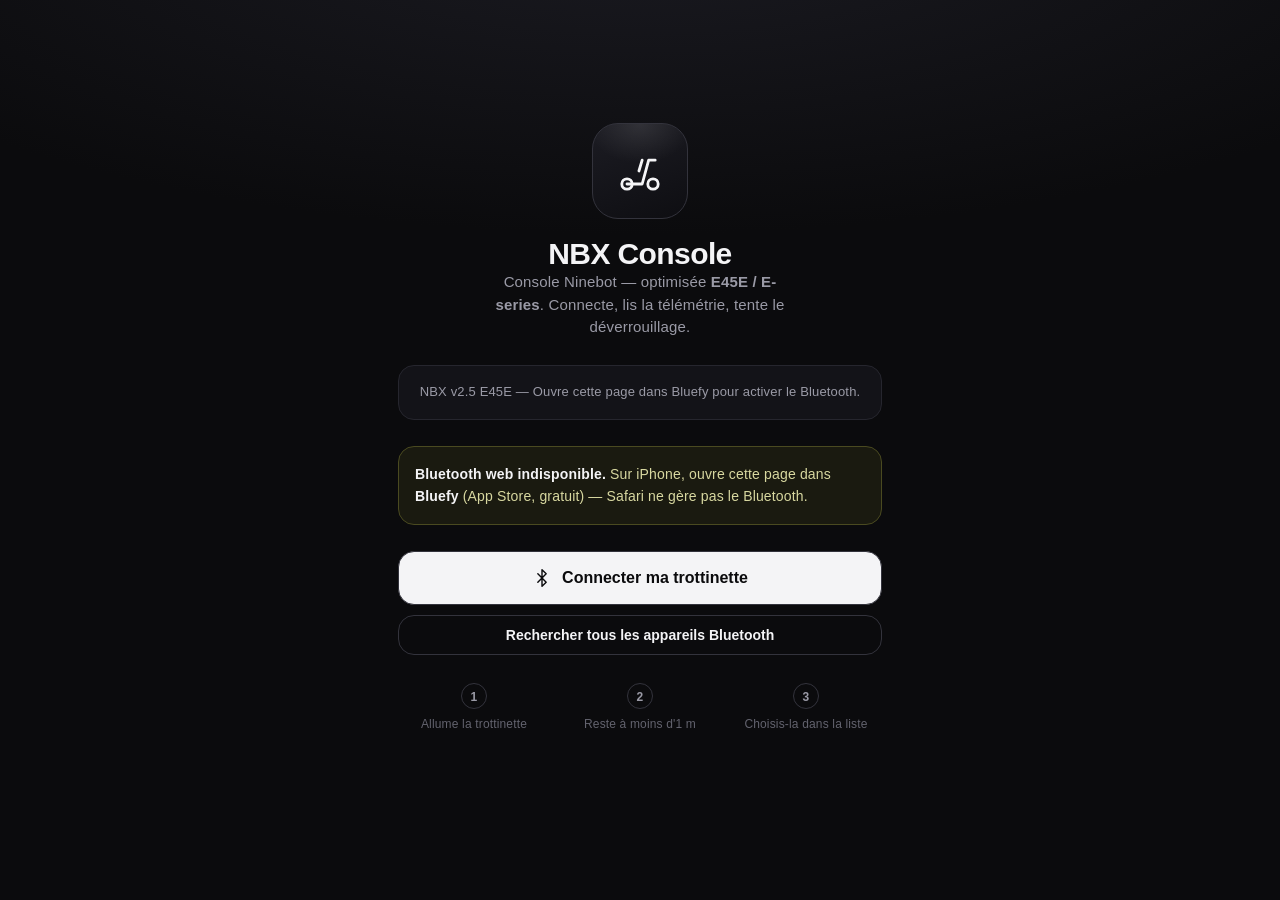
<file: index.html>
<!DOCTYPE html>
<html lang="fr">
<head>
<meta charset="UTF-8" />
<meta name="viewport" content="width=device-width, initial-scale=1, viewport-fit=cover, maximum-scale=1" />
<meta name="theme-color" content="#0b0b0d" />
<meta name="apple-mobile-web-app-capable" content="yes" />
<meta name="apple-mobile-web-app-status-bar-style" content="black-translucent" />
<meta name="apple-mobile-web-app-title" content="NBX" />
<link rel="manifest" href="./manifest.json" />
<link rel="apple-touch-icon" href="./icon.png" />
<title>NBX — Ninebot Console</title>
<script>
/* Boot immédiat — Bluefy peut mettre >10s à parser le gros script crypto */
(function(){
 function hasBT(){return typeof navigator!=="undefined"&&!!navigator.bluetooth;}
 window.__nbxReady=true;
 window.__nbxCore=false;
 window.__nbxFail=function(msg){var s=document.getElementById("boot-status");if(s){s.textContent=msg;s.className="hint warn";}};
 window.connect=window.connect||function(){alert("Chargement… attends 2 secondes puis réessaie.");};
 window.connectAll=window.connectAll||window.connect;
 window.disconnect=window.disconnect||function(){};
 function boot(){
  var st=document.getElementById("boot-status");
  if(st)st.textContent=hasBT()?"NBX v2.5 E45E — Prêt. Appuie sur « Connecter ».":"NBX v2.5 E45E — Ouvre cette page dans Bluefy pour activer le Bluetooth.";
  if(!hasBT()){var n=document.getElementById("nobt");if(n)n.classList.remove("hidden");}
 }
 if(document.readyState==="loading")document.addEventListener("DOMContentLoaded",boot);else boot();
 setTimeout(function(){
  if(!window.__nbxCore)window.__nbxFail("Modules lents. Tire vers le bas pour rafraîchir la page.");
 },30000);
})();
</script>
<style>
:root{
 --bg:#0b0b0d;--panel:#131318;--panel2:#17171d;--line:#26262e;--line2:#33333c;
 --ink:#f4f4f6;--dim:#9a9aa6;--faint:#63636e;--ok:#e9e9ee;
}
*{box-sizing:border-box;-webkit-tap-highlight-color:transparent;margin:0;padding:0}
html,body{height:100%}
body{
 font-family:-apple-system,BlinkMacSystemFont,"SF Pro Text","Segoe UI",Inter,Roboto,sans-serif;
 background:var(--bg);color:var(--ink);letter-spacing:.01em;
 -webkit-font-smoothing:antialiased;
 background-image:radial-gradient(120% 60% at 50% -10%,#1b1b22 0%,#0b0b0d 60%);
 min-height:100%;
}
.wrap{max-width:520px;margin:0 auto;padding:calc(env(safe-area-inset-top) + 18px) 18px calc(env(safe-area-inset-bottom) + 40px)}
.mono{font-variant-numeric:tabular-nums;font-feature-settings:"tnum"}
.eyebrow{font-size:11px;letter-spacing:.22em;text-transform:uppercase;color:var(--faint);font-weight:600}
.btn{display:flex;align-items:center;justify-content:center;gap:10px;width:100%;border:1px solid var(--line2);
 background:var(--ink);color:#0b0b0d;font-weight:650;font-size:16px;padding:16px;border-radius:16px;cursor:pointer;
 transition:transform .12s ease,opacity .2s ease}
.btn:active{transform:scale(.98)}
.btn.sub{background:transparent;color:var(--ink);border-color:var(--line2)}
.btn.tiny{padding:11px;font-size:14px;font-weight:600}
.btn:disabled{opacity:.4}
.icon{width:20px;height:20px;stroke:currentColor;fill:none;stroke-width:1.7;stroke-linecap:round;stroke-linejoin:round}
.icon.sm{width:16px;height:16px}
.icon.lg{width:30px;height:30px;stroke-width:1.4}

/* ---------- CONNECT SCREEN ---------- */
#screen-connect{min-height:calc(100vh - 80px);display:flex;flex-direction:column;justify-content:center;gap:26px}
.brand{display:flex;flex-direction:column;align-items:center;gap:18px;text-align:center}
.mark{width:96px;height:96px;border-radius:26px;border:1px solid var(--line2);background:linear-gradient(160deg,#1c1c23,#0e0e12);
 display:flex;align-items:center;justify-content:center;position:relative;overflow:hidden}
.mark:before{content:"";position:absolute;inset:0;background:radial-gradient(80% 60% at 50% 0%,rgba(255,255,255,.10),transparent 70%)}
.mark .icon{width:52px;height:52px;stroke-width:1.3}
.wordmark{font-size:30px;font-weight:750;letter-spacing:-.02em}
.tag{color:var(--dim);font-size:15px;line-height:1.5;max-width:320px}
.pulse{position:relative}
.pulse:after{content:"";position:absolute;inset:-4px;border-radius:20px;border:1px solid var(--line2);
 animation:pulse 2.2s ease-out infinite;opacity:0}
@keyframes pulse{0%{transform:scale(.98);opacity:.7}100%{transform:scale(1.06);opacity:0}}
.hint{border:1px solid var(--line);background:var(--panel);border-radius:16px;padding:16px;color:var(--dim);font-size:14px;line-height:1.6}
.hint b{color:var(--ink);font-weight:600}
.warn{border-color:#4a4a20;background:#1a1a10;color:#d8d8a0}
.steps{display:flex;gap:14px;margin-top:2px}
.step{flex:1;text-align:center;color:var(--faint);font-size:12px;line-height:1.5}
.step .n{display:block;width:26px;height:26px;line-height:26px;margin:0 auto 6px;border-radius:50%;border:1px solid var(--line2);color:var(--dim);font-weight:600}

/* ---------- APP SCREEN ---------- */
.topbar{display:flex;align-items:center;justify-content:space-between;margin-bottom:20px}
.topbar .id{display:flex;align-items:center;gap:10px}
.dot{width:8px;height:8px;border-radius:50%;background:#3ad07a;box-shadow:0 0 0 0 rgba(58,208,122,.5);animation:live 2s infinite}
@keyframes live{0%{box-shadow:0 0 0 0 rgba(58,208,122,.45)}70%{box-shadow:0 0 0 7px rgba(58,208,122,0)}100%{box-shadow:0 0 0 0 rgba(58,208,122,0)}}
.linkbtn{background:none;border:none;color:var(--dim);font-size:14px;cursor:pointer;display:flex;align-items:center;gap:6px}

/* speedometer */
.gauge{position:relative;display:flex;flex-direction:column;align-items:center;justify-content:center;
 padding:8px 0 18px;margin-bottom:18px}
.gauge svg{width:250px;height:250px;transform:rotate(135deg)}
.gauge .track{stroke:var(--line);fill:none;stroke-width:12;stroke-linecap:round}
.gauge .fill{stroke:var(--ink);fill:none;stroke-width:12;stroke-linecap:round;
 transition:stroke-dashoffset .5s cubic-bezier(.22,1,.36,1)}
.gauge .center{position:absolute;top:50%;left:50%;transform:translate(-50%,-50%);text-align:center}
.gauge .val{font-size:64px;font-weight:750;line-height:1;letter-spacing:-.03em}
.gauge .u{font-size:13px;color:var(--dim);letter-spacing:.18em;text-transform:uppercase;margin-top:6px}

.grid{display:grid;grid-template-columns:1fr 1fr;gap:12px}
.cell{border:1px solid var(--line);background:var(--panel);border-radius:16px;padding:15px;
 display:flex;flex-direction:column;gap:12px;transition:border-color .2s}
.cell .top{display:flex;align-items:center;justify-content:space-between;color:var(--dim)}
.cell .lab{font-size:11px;letter-spacing:.16em;text-transform:uppercase;color:var(--faint);font-weight:600}
.cell .big{font-size:26px;font-weight:700;letter-spacing:-.01em}
.cell .big small{font-size:14px;color:var(--dim);font-weight:500;margin-left:2px}

.section{margin-top:26px}
.section>.eyebrow{margin-bottom:12px;display:block}
.panel{border:1px solid var(--line);background:var(--panel);border-radius:18px;overflow:hidden}
.rowline{display:flex;align-items:center;justify-content:space-between;padding:15px 16px;border-bottom:1px solid var(--line)}
.rowline:last-child{border-bottom:none}
.rowline .k{color:var(--dim);font-size:14px}
.rowline .v{font-weight:600;font-size:14px}

/* region segmented */
.regions{display:grid;grid-template-columns:1fr 1fr;gap:10px}
.reg{border:1px solid var(--line);background:var(--panel);border-radius:14px;padding:14px;cursor:pointer;text-align:left;
 color:var(--ink);transition:border-color .2s,background .2s,transform .1s;display:flex;gap:12px;align-items:center}
.reg:active{transform:scale(.98)}
.reg.on{border-color:var(--ink);background:var(--panel2)}
.reg .pill{min-width:44px;height:28px;border:1px solid var(--line2);border-radius:8px;display:flex;align-items:center;justify-content:center;
 font-size:11px;font-weight:700;letter-spacing:.08em;color:var(--dim)}
.reg.on .pill{color:var(--ink);border-color:var(--ink)}
.reg .rt{font-size:14px;font-weight:600}
.reg .rn{display:block;font-size:11px;color:var(--faint);font-weight:500;margin-top:2px}

/* slider */
.tuner{padding:18px 16px}
.tuner .head{display:flex;align-items:baseline;justify-content:space-between;margin-bottom:14px}
.tuner .num{font-size:40px;font-weight:750;letter-spacing:-.02em}
.tuner .num small{font-size:15px;color:var(--dim);font-weight:500}
.tuner .cur{font-size:12px;color:var(--faint)}
input[type=range]{-webkit-appearance:none;width:100%;height:3px;background:var(--line2);border-radius:3px;outline:none;margin:10px 0 18px}
input[type=range]::-webkit-slider-thumb{-webkit-appearance:none;width:26px;height:26px;border-radius:50%;background:var(--ink);
 border:5px solid #0b0b0d;box-shadow:0 0 0 1px var(--line2);cursor:pointer}

/* switches */
.sw{display:flex;align-items:center;justify-content:space-between;padding:15px 16px;border-bottom:1px solid var(--line)}
.sw:last-child{border-bottom:none}
.sw .k{font-size:14px}
.toggle{position:relative;width:46px;height:28px;border-radius:20px;background:var(--line2);transition:background .2s;cursor:pointer;flex:none}
.toggle:before{content:"";position:absolute;top:3px;left:3px;width:22px;height:22px;border-radius:50%;background:var(--ink);transition:transform .2s}
.toggle.on{background:var(--ok)}
.toggle.on:before{transform:translateX(18px);background:#0b0b0d}

.consent{display:flex;gap:12px;align-items:flex-start;padding:15px 16px;color:var(--dim);font-size:13px;line-height:1.5}
.check{flex:none;width:24px;height:24px;border-radius:7px;border:1px solid var(--line2);display:flex;align-items:center;justify-content:center;cursor:pointer;margin-top:1px}
.check.on{background:var(--ink);border-color:var(--ink)}
.check .icon{width:14px;height:14px;stroke:#0b0b0d;stroke-width:2.4;opacity:0}
.check.on .icon{opacity:1}

.note{color:var(--faint);font-size:12px;line-height:1.6;margin-top:12px}
details{border:1px solid var(--line);background:var(--panel);border-radius:14px;margin-top:12px;overflow:hidden}
summary{padding:14px 16px;cursor:pointer;font-size:14px;font-weight:600;list-style:none;display:flex;align-items:center;justify-content:space-between}
summary::-webkit-details-marker{display:none}
summary:after{content:"";width:8px;height:8px;border-right:1.6px solid var(--dim);border-bottom:1.6px solid var(--dim);transform:rotate(45deg);transition:transform .2s}
details[open] summary:after{transform:rotate(225deg)}
details .body{padding:0 16px 16px;color:var(--dim);font-size:13px;line-height:1.65}
details .body b{color:var(--ink)}
.log{font-family:ui-monospace,SFMono-Regular,Menlo,monospace;font-size:11px;color:var(--dim);
 background:#08080a;border:1px solid var(--line);border-radius:12px;padding:12px;max-height:150px;overflow:auto;white-space:pre-wrap;line-height:1.6}

/* pairing overlay */
.overlay{position:fixed;inset:0;background:rgba(6,6,8,.86);backdrop-filter:blur(6px);display:none;
 align-items:center;justify-content:center;padding:24px;z-index:50}
.overlay.show{display:flex}
.pair{max-width:360px;width:100%;text-align:center;display:flex;flex-direction:column;align-items:center;gap:18px}
.spinner{width:56px;height:56px;border-radius:50%;border:2px solid var(--line2);border-top-color:var(--ink);animation:spin 1s linear infinite}
@keyframes spin{to{transform:rotate(360deg)}}
.pair h3{font-size:19px;font-weight:700}
.pair p{color:var(--dim);font-size:14px;line-height:1.6}
.pstat{display:flex;gap:8px;margin-top:4px}
.pstat i{width:8px;height:8px;border-radius:50%;background:var(--line2);transition:background .3s}
.pstat i.on{background:var(--ink)}
.powerbtn{margin-top:6px;border:1px solid var(--line2);border-radius:14px;padding:14px 18px;display:flex;gap:12px;align-items:center;color:var(--ink);font-size:14px;animation:breathe 1.8s ease-in-out infinite}
@keyframes breathe{0%,100%{border-color:var(--line2)}50%{border-color:var(--ink)}}

.fade{animation:fade .5s ease both}
@keyframes fade{from{opacity:0;transform:translateY(8px)}to{opacity:1;transform:none}}
.hidden{display:none !important}
</style>
</head>
<body>
<div class="wrap">

<!-- ============ CONNECT ============ -->
<section id="screen-connect">
 <div class="brand fade">
  <div class="mark pulse">
   <svg class="icon" viewBox="0 0 24 24"><circle cx="6" cy="18" r="2.4"/><circle cx="18" cy="18" r="2.4"/><path d="M6 18h7l3-11h3"/><path d="M13 7l-1.5 5"/></svg>
  </div>
  <div>
   <div class="wordmark">NBX Console</div>
   <div class="tag">Console Ninebot — optimisée <b>E45E / E-series</b>. Connecte, lis la télémétrie, tente le déverrouillage.</div>
  </div>
 </div>

 <div id="boot-status" class="hint" style="margin-top:0;text-align:center;font-size:13px">Chargement…</div>
<script>document.getElementById("boot-status").textContent="NBX v2.5 E45E — Chargement…";</script>

 <div id="nobt" class="hint warn hidden">
  <b>Bluetooth web indisponible.</b> Sur iPhone, ouvre cette page dans <b>Bluefy</b> (App Store, gratuit) — Safari ne gère pas le Bluetooth.
 </div>

 <div class="fade" style="display:flex;flex-direction:column;gap:10px">
  <button type="button" id="btn-connect" class="btn" onclick="if(window.connect)window.connect()"><svg class="icon" viewBox="0 0 24 24"><path d="M7 7l10 10-5 5V2l5 5L7 17"/></svg> Connecter ma trottinette</button>
  <button type="button" id="btn-connect-all" class="btn sub tiny" onclick="if(window.connectAll)window.connectAll()">Rechercher tous les appareils Bluetooth</button>
 </div>

 <div class="steps fade">
  <div class="step"><span class="n">1</span>Allume la trottinette</div>
  <div class="step"><span class="n">2</span>Reste à moins d'1 m</div>
  <div class="step"><span class="n">3</span>Choisis-la dans la liste</div>
 </div>
</section>

<!-- ============ APP ============ -->
<section id="screen-app" class="hidden">
 <div class="topbar">
  <div class="id"><span class="dot"></span><span class="eyebrow" id="devname">Connecté</span></div>
  <button class="linkbtn" id="btn-disconnect"><svg class="icon sm" viewBox="0 0 24 24"><path d="M18 6L6 18M6 6l12 12"/></svg> Déconnecter</button>
 </div>

 <div class="gauge">
  <svg viewBox="0 0 200 200">
   <circle class="track" cx="100" cy="100" r="86" stroke-dasharray="405 540" />
   <circle class="fill" id="gauge-fill" cx="100" cy="100" r="86" stroke-dasharray="405 540" stroke-dashoffset="405" />
  </svg>
  <div class="center">
   <div class="val mono" id="speed">0.0</div>
   <div class="u">km / h</div>
  </div>
 </div>

 <div class="grid">
  <div class="cell">
   <div class="top"><span class="lab">Batterie</span>
    <svg class="icon sm" viewBox="0 0 24 24"><rect x="2" y="7" width="16" height="10" rx="2"/><path d="M20 10v4"/><path d="M6 12h6"/></svg></div>
   <div class="big mono" id="battery">—</div>
  </div>
  <div class="cell">
   <div class="top"><span class="lab">Tension</span>
    <svg class="icon sm" viewBox="0 0 24 24"><path d="M13 2L4 14h7l-1 8 9-12h-7z"/></svg></div>
   <div class="big mono" id="voltage">—</div>
  </div>
  <div class="cell">
   <div class="top"><span class="lab">Distance</span>
    <svg class="icon sm" viewBox="0 0 24 24"><path d="M4 19h16"/><path d="M6 19V9l6-5 6 5v10"/></svg></div>
   <div class="big mono" id="distance">—</div>
  </div>
  <div class="cell">
   <div class="top"><span class="lab">Température</span>
    <svg class="icon sm" viewBox="0 0 24 24"><path d="M12 4a2 2 0 0 1 2 2v7a4 4 0 1 1-4 0V6a2 2 0 0 1 2-2z"/></svg></div>
   <div class="big mono" id="temp">—</div>
  </div>
 </div>

 <div class="section">
  <span class="eyebrow">Appareil</span>
  <div class="panel">
   <div class="rowline"><span class="k">Modèle</span><span class="v" id="model">—</span></div>
   <div class="rowline"><span class="k">N° de série</span><span class="v mono" id="serial">—</span></div>
   <div class="rowline"><span class="k">Firmware</span><span class="v mono" id="fw">—</span></div>
   <div class="rowline"><span class="k">Protocole</span><span class="v" id="proto">—</span></div>
  </div>
 </div>

 <div class="section">
  <span class="eyebrow">Région</span>
  <div class="regions" id="regions"></div>
 </div>

 <div class="section">
  <span class="eyebrow">Réglages</span>
  <div class="panel">
   <div class="consent">
    <span class="check" id="consent"><svg class="icon" viewBox="0 0 24 24"><path d="M5 12l5 5L20 6"/></svg></span>
    <span>Je comprends les risques (légalité, sécurité, garantie) et j'agis sur terrain privé. Les écritures sont bloquées tant que ceci n'est pas coché.</span>
   </div>
   <div class="tuner" style="border-top:1px solid var(--line)">
    <div class="head">
     <div class="num mono"><span id="limit-val">30</span><small> km/h</small></div>
     <div class="cur" id="limit-cur"></div>
    </div>
    <input type="range" id="limit" min="5" max="45" step="1" value="30" />
    <button class="btn tiny" id="btn-apply"><svg class="icon sm" viewBox="0 0 24 24"><path d="M5 12l5 5L20 6"/></svg> Appliquer la vitesse</button>
   </div>
   <div class="sw"><span class="k">Régulateur de vitesse</span><span class="toggle" id="sw-cruise"></span></div>
   <div class="sw"><span class="k">Feu arrière</span><span class="toggle" id="sw-tail"></span></div>
  </div>
 </div>

 <div class="section">
  <span class="eyebrow">Déverrouillage</span>
  <button class="btn" id="btn-unlock"><svg class="icon" viewBox="0 0 24 24"><rect x="4" y="10" width="16" height="10" rx="2"/><path d="M8 10V7a4 4 0 0 1 7.6-1.5"/></svg> Déverrouiller &amp; vérifier</button>
  <div class="panel hidden" id="diag" style="margin-top:12px"><div class="body" style="padding:16px" id="diag-body"></div></div>

  <details id="eblock">
   <summary>Ma trottinette est une Ninebot E-series (E22 / E25 / E45 / E45E)</summary>
   <div class="body">
    Ces modèles sont <b>chiffrés</b>. Cette console tente une connexion chiffrée (expérimentale) pour lire les données, mais le firmware récent bloque l'écriture de la région <b>tant que le firmware n'est pas rétrogradé</b>.<br><br>
    <b>Vitesse réelle une fois débridée : ~30 km/h</b> sur E45 (le « 45 » n'est pas la vitesse).<br><br>
    <b>Roue en l'air = 35 puis 25 ?</b> Normal : à vide le moteur s'emballe ; en charge le limiteur ramène à 25.<br><br>
    <b>Firmware DRV 2.7.x → downgrade requis</b> via <b>ScooterHacking Utility</b> (Android, gratuit) :<br>
    1. <b>utility.cfw.sh/apk</b><br>
    2. Load Original → DRV → <b>DRV271</b> → FLASH<br>
    3. Load Original → DRV → <b>DRV255</b> → FLASH<br>
    4. <b>Change Region</b> → preset <b>E45 30 km/h</b><br>
    5. Redémarre, mode <b>Sport</b> → ~30 km/h<br>
    Guide : <b>scooterhack.in/eseriesunlock</b>
   </div>
  </details>

  <details id="fixblock">
   <summary>Ça ne marche pas ?</summary>
   <div class="body">
    Trottinette <b>allumée, à l'arrêt</b>, sur béquille, <b>hors charge</b>, à moins d'1 m.<br>
    1. Déconnecte puis reconnecte et relance.<br>
    2. Passe d'abord la région sur <b>Global</b>.<br>
    3. Réessaie 2–3 fois (certains firmwares n'acceptent qu'après plusieurs essais).<br>
    4. « Accepté » mais écran à 25 = <b>bridage firmware</b> → downgrade requis (voir bloc E-series).<br>
    5. « Ne répond pas » = modèle chiffré non pris en charge en écriture.
   </div>
  </details>

  <div class="note">Retirer le limiteur peut rendre la trottinette non homologuée pour la voie publique et annuler la garantie.</div>
 </div>

 <div class="section">
  <span class="eyebrow">Journal</span>
  <div class="log" id="log"></div>
 </div>
</section>
</div>

<!-- pairing overlay -->
<div class="overlay" id="overlay">
 <div class="pair">
  <div class="spinner" id="pair-spin"></div>
  <h3 id="pair-title">Connexion…</h3>
  <p id="pair-msg">Recherche du protocole de ta trottinette.</p>
  <div class="pstat"><i id="ps0"></i><i id="ps1"></i><i id="ps2"></i></div>
  <div class="powerbtn hidden" id="pair-power">
   <svg class="icon" viewBox="0 0 24 24"><path d="M12 3v9"/><path d="M6.5 7a8 8 0 1 0 11 0"/></svg>
   Appuie sur le bouton d'alimentation de la trottinette
  </div>
 </div>
</div>

<script src="app.js?v=2.5" onerror="window.__nbxFail&&window.__nbxFail('Fichier app.js introuvable. Rafraîchis la page.')"></script>

</body>
</html>
</file>
